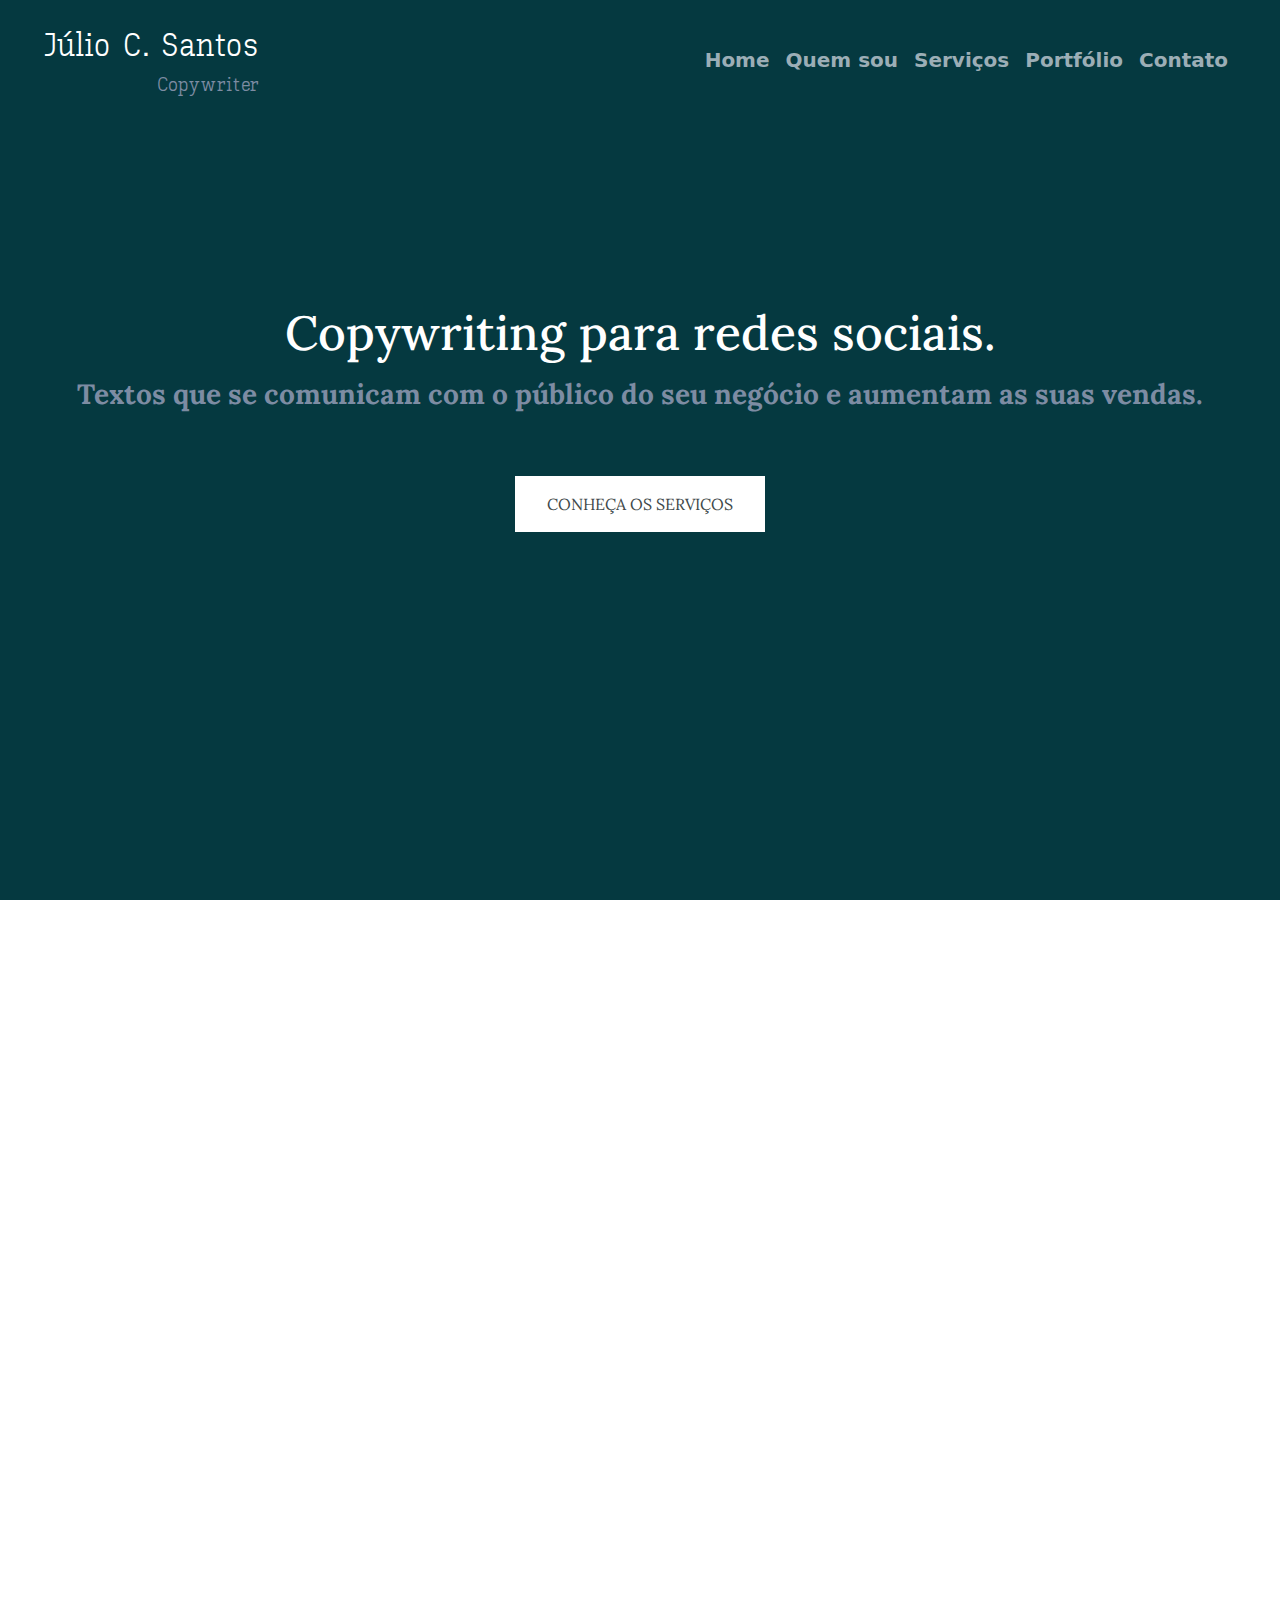
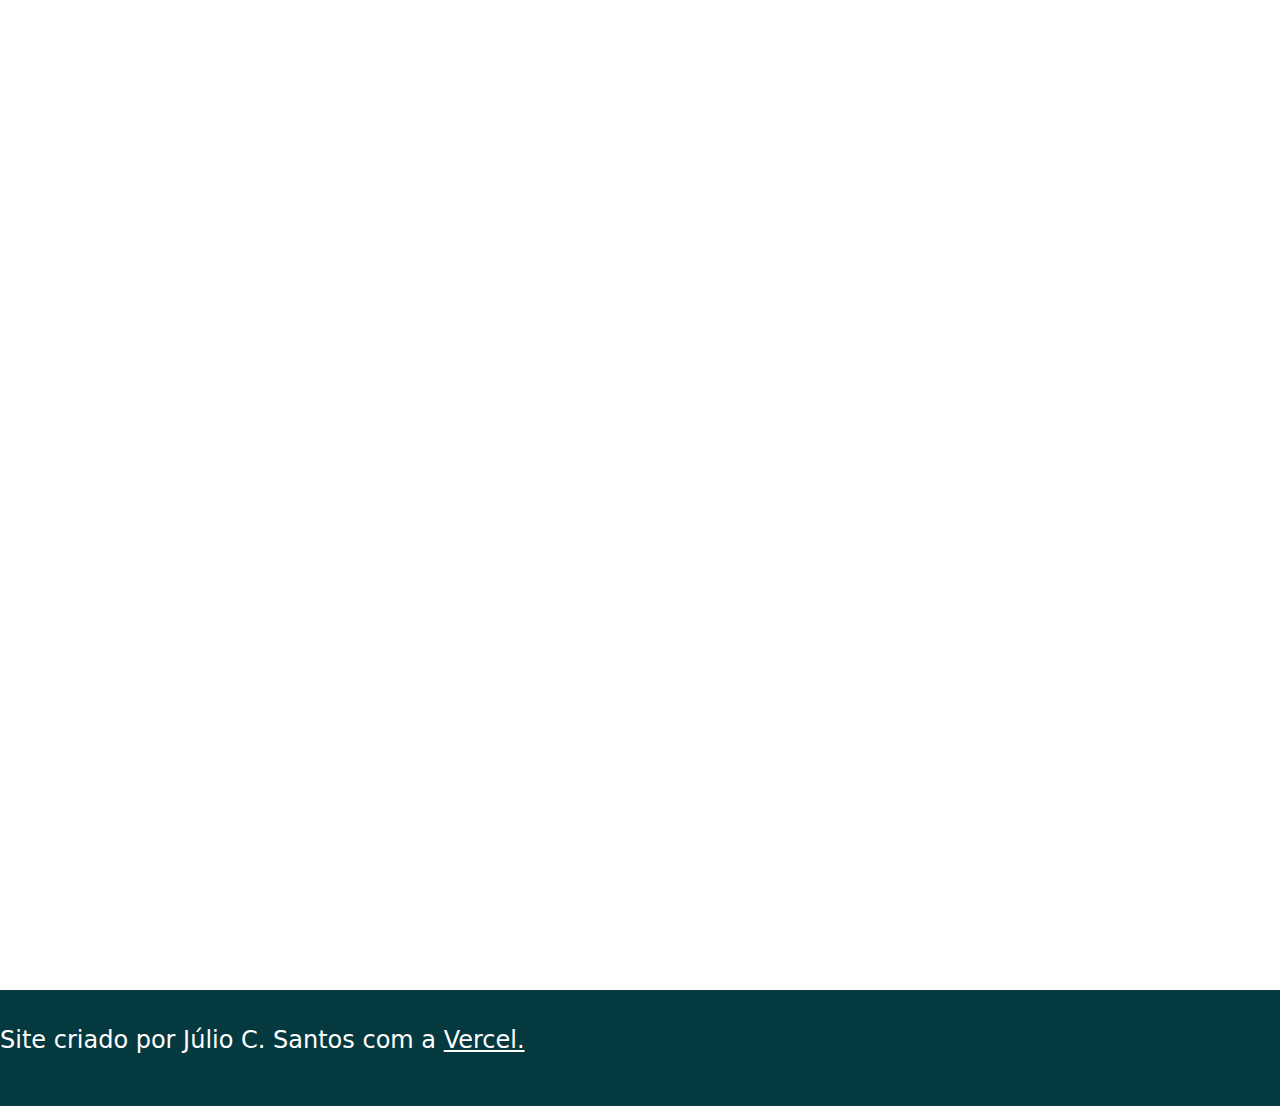
<file: index.html>
<!DOCTYPE html>
<html lang="pt-br">
<head>
    <meta charset="UTF-8">
    <meta name="viewport" content="width=device-width, initial-scale=1.0">
    <link rel="stylesheet" href="site.css">
    <link rel="preconnect" href="https://fonts.googleapis.com">
    <link rel="preconnect" href="https://fonts.gstatic.com" crossorigin>
    <link href="https://fonts.googleapis.com/css2?family=Kay+Pho+Du:wght@500&family=Lora:wght@500&display=swap" rel="stylesheet">
    <link rel="stylesheet" href="https://cdnjs.cloudflare.com/ajax/libs/font-awesome/6.4.2/css/all.min.css" integrity="sha512-z3gLpd7yknf1YoNbCzqRKc4qyor8gaKU1qmn+CShxbuBusANI9QpRohGBreCFkKxLhei6S9CQXFEbbKuqLg0DA==" crossorigin="anonymous" referrerpolicy="no-referrer" />
    <link href="https://cdn.jsdelivr.net/npm/bootstrap@5.3.2/dist/css/bootstrap.min.css" rel="stylesheet">
    <link href="https://unpkg.com/aos@2.3.1/dist/aos.css" rel="stylesheet">
    <script src="https://cdn.jsdelivr.net/npm/bootstrap@5.3.2/dist/js/bootstrap.bundle.min.js"></script>
    <script src="https://unpkg.com/aos@2.3.1/dist/aos.js"></script>
    <title>Júlio C.Santos | Copywriter</title>
</head>
<body>
    <header class="flex-column">
        <nav class="navbar navbar-expand-lg fixed-top">
            <div class="container-fluid">
                <div class="navbar-brand flex-column justify-content-center">
                    <p class="icon">Júlio C. Santos</p>
                    <div class="flex-row justify-content-end">
                        <span class="icon-min">Copywriter</span>
                    </div>
                </div>
                <button class="navbar-toggler" type="button" data-bs-toggle="collapse" data-bs-target="#navbarCollapse" aria-controls="navbarCollapse" aria-expanded="false" aria-label="Toggle navigation">
                    <span class="navbar-toggler-icon"></span>
                  </button>
                <div class="collapse navbar-collapse" id="navbarCollapse">
                    <ul class="navbar-nav ms-md-auto top-links">
                        <li class="nav-item"><a href="/" class="nav-link">Home</a></li>
                        <li class="nav-item"><a href="#sobre" class="nav-link">Quem sou</a></li>
                        <li class="nav-item"><a href="#servicos" class="nav-link">Serviços</a></li>
                        <li class="nav-item"><a href="#portfolio" class="nav-link">Portfólio</a></li>
                        <li class="nav-item"><a href="#contato" class="nav-link">Contato</a></li>
                    </ul>    
                </div>
            </div>
        </nav>
        <div class="site-max-size header-container flex-row justify-content-center">
            <hgroup>
                <h1>Copywriting para redes sociais.</h1>
                <h3>Textos que se comunicam com o público do seu negócio e aumentam as suas vendas.</h3>
                <a href="#servicos" class="btn-site light">Conheça os serviços</a>
            </hgroup>
        </div>
    </header>
    <main>
        <section class="section-light site-max-size" data-aos="fade-right" data-oas-duration="2500">
            <h2>O que posso fazer pelo seu negócio?</h2>
            <div class="flex-row">
                <div>
                    <p>Não é segredo para mais ninguém que a internet é o local mais frequentado do mundo. Também não é mais segredo que cada vez mais pessoas estão procurando por produtos e serviços na internet.</p>
                    <p>Neste contexto, é fundamental que a sua empresa esteja na internet, mas não apenas isso, é preciso que o seu negócio se relacione da maneira correta com seus clientes em potencial, porque <span style="color: #d40035;">pessoas compram de quem elas confiam.</span></p>
                    <p>E para gerar confiança na sua audiência, e necessário se comunicar com ela da maneira certa, e e com isso eu posso lhe ajudar. Clique no botão abaixo para entrar em contato comigo.</p>
                    <a href="#contato" class="btn-site blue">Contato</a>
                </div>
            </div>
        </section>
        <section class="section-dark" id="sobre" data-aos="fade-left" data-oas-duration="2500">
            <div class="flex-column site-max-size">
                <h2>Quem sou?</h2>
                <div class="align-items-center justify-content-center aboutme">
                    <figure class="my-image-figure">
                        <img src="./img/eu.png" alt="Uma foto minha" class="my-image">
                    </figure>
                    <div class="sobre-texto">
                        <p>Meu nome Júlio Cardoso dos Santos. Sou formado em Ciências Contábeis pela Universidade Mackenzie Rio. Já trabalhei em um escritório de contabilidade e também como programador de computadores.</p>
                        <p>A leitura se transformou para mim em uma paixão desde que li na escola o livro <span style="font-style: italic;">Robison Crusoé</span> de Daniel Dafoe. Ainda hoje leio sempre romances por acreditar que me auxiliam em outra das minhas paixões: <span style="font-weight: 900;">compreender a natureza humana.</span></p>
                        <p>Há três anos descobri a profissão de copywriter fazendo a <span style="color: yellow;">Formação em Copywriting</span> a Roberta Santos.</p>
                        <p>Desde então, eu me dedico a estudar profundamente escrita persuasiva, psicologia do consumidor, neuromarketing, storytelling e  a desenvolver minha habilidade de escrita com exercícios específicos, que pratico diariamente.</p>
                    </div>
            </div>
        </section>
        <section class="section-light site-max-size" id="servicos" data-aos="fade-right" data-oas-duration="2500">
            <h2>Serviços</h2>
            <div class="grid-template">
                <div class="service-box">
                    <i class="fa-solid fa-users"></i>
                    <h3>Post nas redes sociais</h3>
                    <p>Posts para as principais redes sociais.</p>
                </div>
                <div class="service-box">
                    <i class="fa-solid fa-blog"></i>
                    <h3>Postagens em blogs</h3>
                    <p>Textos sob medida para blogs.</p>
                </div>
                <div class="service-box">
                    <i class="fa-solid fa-video"></i>
                    <h3>Script de vídeos</h3>
                    <p>Script de vídeos de venda ou de conteúdo.</p>
                </div>
            </div>
        </section>
        <section class="section-dark" id="portfolio" data-aos="fade-left" data-oas-duration="2500">
            <div class="flex-column site-max-size">
                <h2>Portfólio</h2>
                <div class="carousel flex-row" id="demo">
                    <div class="carousel-inner">
                        <div class="carousel-item active">
                            <iframe src="portfolio/teste1.html"></iframe>
                        </div>
                        <div class="carousel-item">
                            <iframe src="portfolio/teste2.html"></iframe>
                        </div>
                        <div class="carousel-item">
                            <iframe src="portfolio/teste3.html"></iframe>
                        </div>
                    </div>

                    <button class="carousel-control-prev" type="button" data-bs-target="#demo" data-bs-slide="prev">
                        <span class="carousel-control-prev-icon"><</span>
                    </button>
                    <button class="carousel-control-next" type="button" data-bs-target="#demo" data-bs-slide="next">
                        <span class="carousel-control-next-icon">></span>
                    </button>
                </div>
            </div>
        </section>
        <section class="section-light" id="contato" data-aos="fade-right" data-oas-duration="2500">
            <div class="flex-column site-max-size justify-content-center">
                <h2>Contato</h2>
                <div class="flex-row box-container">
                    <div class="box">
                        <h4>Whatsapp</h4>
                        <p><a href="https://wa.me/5521992056323" target="_blank" rel="noopener noreferrer"><i class="fa-brands fa-whatsapp"></i></a></p>
                    </div>
                    <div class="box">
                        <h4>E-mail</h4>
                        <p><a href="mailto:jcarsan1000@gmail.com" target="_blank"><i class="fa-regular fa-envelope"></i></a></p>
                    </div>
                    <div class="box">
                        <h4>Instagram</h4>
                        <p><a href="https://www.instagram.com/julioc.dossantos/" target="_blank"><i class="fa-brands fa-instagram"></i></a></p>
                    </div>
                </div>
            </div>
        </section>
    </main>
    <footer class="section-dark">
        <div class="site-max-size">
            <div class="flex-row">
                <p>Site criado por Júlio C. Santos com a <a href="https://vercel.com/" style="color:#fff" target="_blank">Vercel.</a></p>
            </div>
        </div>
    </footer>
    <script>
        AOS.init();
    </script>
</body>
</html>
</file>
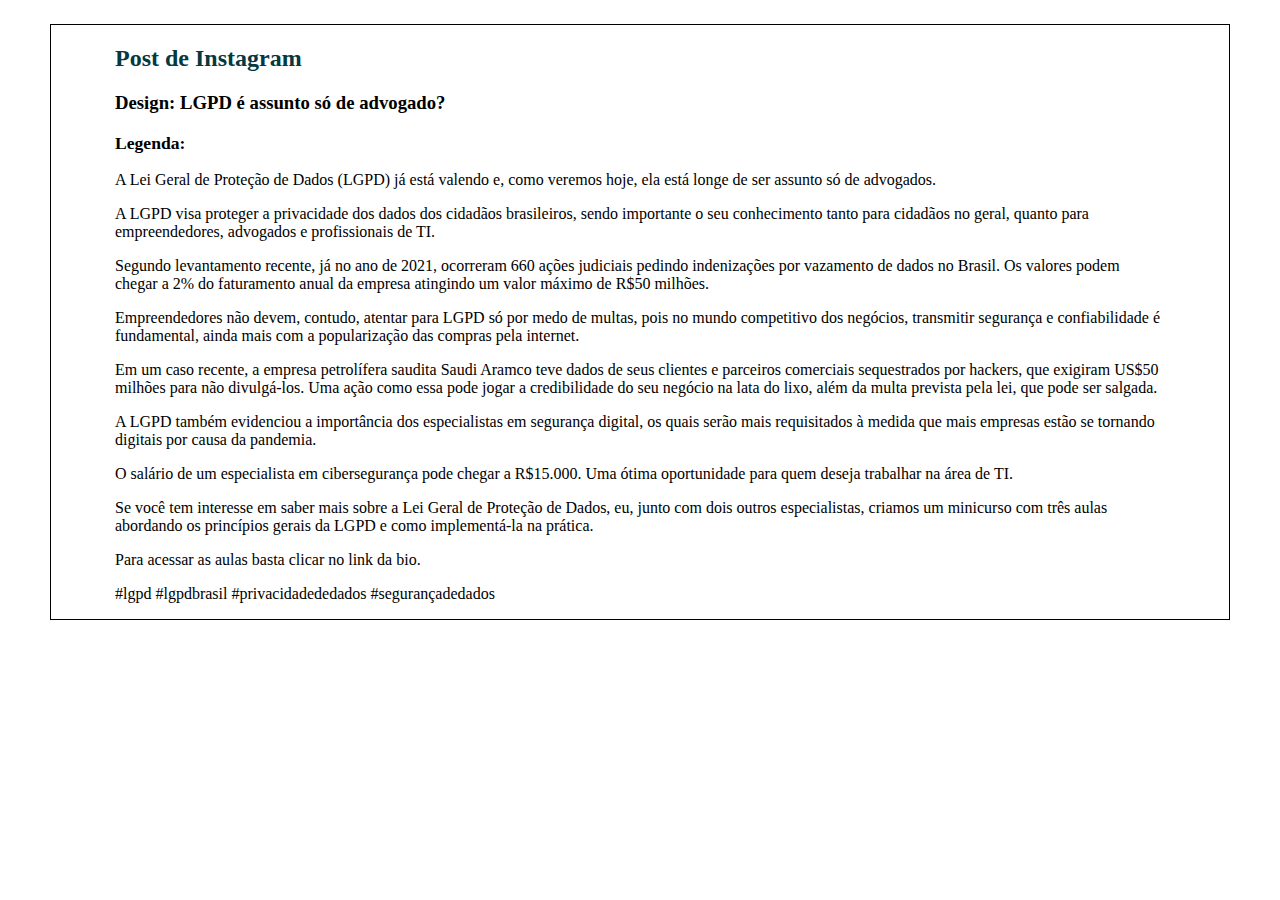
<file: portfolio/teste1.html>
<!DOCTYPE html>
<html lang="en">
<head>
    <meta charset="UTF-8">
    <meta name="viewport" content="width=device-width, initial-scale=1.0">
    <title>Document</title>
    <style>
        *{
            box-sizing: border-box;
        }
        body{
            display: flex;
            align-items: center;
            justify-content: center;
        }
        .container{
            width: 100%;
            max-width: 1180px;
            margin-top: 16px;
            border: 1px solid black;
            padding: 0 64px;
        }
        h2{
            color: #053940;
            font-weight: 900;
        }
        .subtitle{
            font-weight: bolder;
            font-size: 1.1rem;
        }
    </style>
</head>
<body>
    <div class="container">
        <h2>Post de Instagram</h2>
        <div class="text">
            <h3>Design: LGPD é assunto só de advogado?</h3>
            <p class="subtitle">Legenda: </p>
            <p>A Lei Geral de Proteção de Dados (LGPD) já está valendo e, como veremos hoje, ela está longe de ser assunto só de advogados.</p>
            <p>A LGPD visa proteger a privacidade dos dados dos cidadãos brasileiros, sendo importante o seu conhecimento tanto para cidadãos no geral, quanto para empreendedores, advogados e profissionais de TI.</p>
            <p>Segundo levantamento recente, já no ano de 2021, ocorreram 660 ações judiciais pedindo indenizações por vazamento de dados no Brasil. Os valores podem chegar a 2% do faturamento anual da empresa atingindo um valor máximo de R$50 milhões.</p>
            <p>Empreendedores não devem, contudo, atentar para LGPD só por medo de multas, pois no mundo competitivo dos negócios, transmitir segurança e confiabilidade é fundamental, ainda mais com a popularização das compras pela internet.</p>
            <p>Em um caso recente, a empresa petrolífera saudita Saudi Aramco teve dados de seus clientes e parceiros comerciais sequestrados por hackers, que exigiram US$50 milhões para não divulgá-los. Uma ação como essa pode jogar a credibilidade do seu negócio na lata do lixo, além da multa prevista pela lei, que pode ser salgada.</p>
            <p>A LGPD também evidenciou a importância dos especialistas em segurança digital, os quais serão mais requisitados à medida que mais empresas estão se tornando digitais por causa da pandemia. </p>
            <p>O salário de um especialista em cibersegurança pode chegar a R$15.000. Uma ótima oportunidade para quem deseja trabalhar na área de TI.</p>
            <p>Se você tem interesse em saber mais sobre a Lei Geral de Proteção de Dados, eu, junto com dois outros especialistas, criamos um minicurso com três aulas abordando os princípios gerais da LGPD e como implementá-la na prática.</p>
            <p>Para acessar as aulas basta clicar no link da bio.</p>
            <p>#lgpd #lgpdbrasil #privacidadededados #segurançadedados</p>
        </div>
    </div>
</body>
</html>
</file>
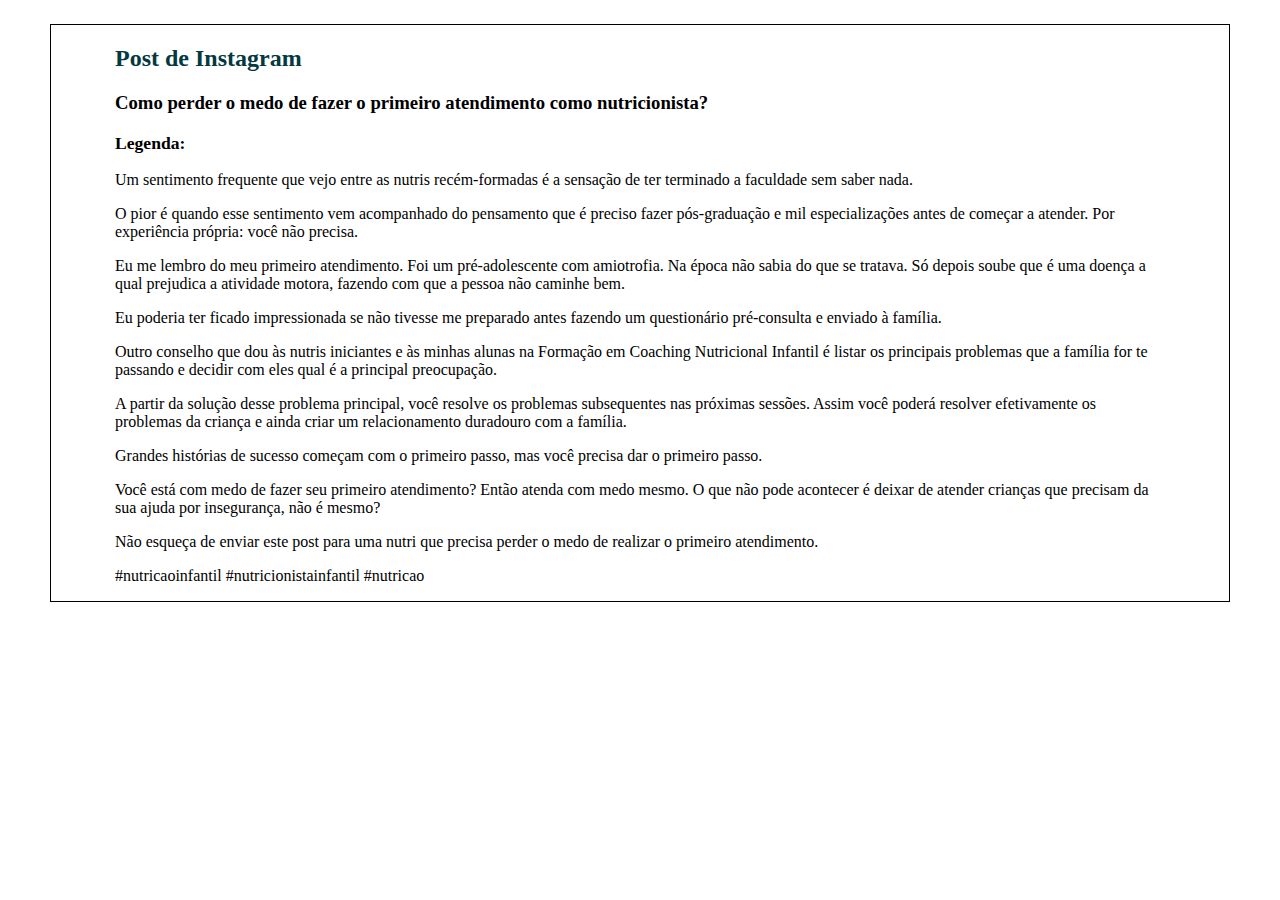
<file: portfolio/teste2.html>
<!DOCTYPE html>
<html lang="en">
<head>
    <meta charset="UTF-8">
    <meta name="viewport" content="width=device-width, initial-scale=1.0">
    <title>Document</title>
    <style>
        *{
            box-sizing: border-box;
        }
        body{
            display: flex;
            align-items: center;
            justify-content: center;
        }
        .container{
            width: 100%;
            max-width: 1180px;
            margin-top: 16px;
            border: 1px solid black;
            padding: 0 64px;
        }
        h2{
            color: #053940;
            font-weight: 900;
        }
        .subtitle{
            font-weight: bolder;
            font-size: 1.1rem;
        }
    </style>
</head>
<body>
    <div class="container">
        <h2>Post de Instagram</h2>
        <div class="text">
            <h3>Como perder o medo de fazer o primeiro atendimento como nutricionista?</h3>
            <p class="subtitle">Legenda: </p>
            <p>Um sentimento frequente que vejo entre as nutris recém-formadas é a sensação de ter terminado a faculdade sem saber nada. </p>
            <p>O pior é quando esse sentimento vem acompanhado do pensamento que é preciso fazer pós-graduação e mil especializações antes de começar a atender. Por experiência própria: você não precisa.</p>
            <p>Eu me lembro do meu primeiro atendimento. Foi um pré-adolescente com amiotrofia. Na época não sabia do que se tratava. Só depois soube que é uma doença a qual prejudica a atividade motora, fazendo com que a pessoa não caminhe bem.</p>
            <p>Eu poderia ter ficado impressionada se não tivesse me preparado antes fazendo um questionário pré-consulta e enviado à família. </p>
            <p>Outro conselho que dou às nutris iniciantes e às minhas alunas na Formação em Coaching Nutricional Infantil é listar os principais problemas que a família for te passando e decidir com eles qual é a principal preocupação.</p>
            <p>A partir da solução desse problema principal, você resolve os problemas subsequentes nas próximas sessões. Assim você poderá resolver efetivamente os problemas da criança e ainda criar um relacionamento duradouro com a família.</p>
            <p>Grandes histórias de sucesso começam com o primeiro passo, mas você precisa dar o primeiro passo.</p>
            <p>Você está com medo de fazer seu primeiro atendimento? Então atenda com medo mesmo. O que não pode acontecer é deixar de atender crianças que precisam da sua ajuda por insegurança, não é mesmo?</p>
            <p>Não esqueça de enviar este post para uma nutri que precisa perder o medo de realizar o primeiro atendimento.</p>
            <p>#nutricaoinfantil #nutricionistainfantil #nutricao</p>
        </div>
    </div>
</body>
</html>
</file>
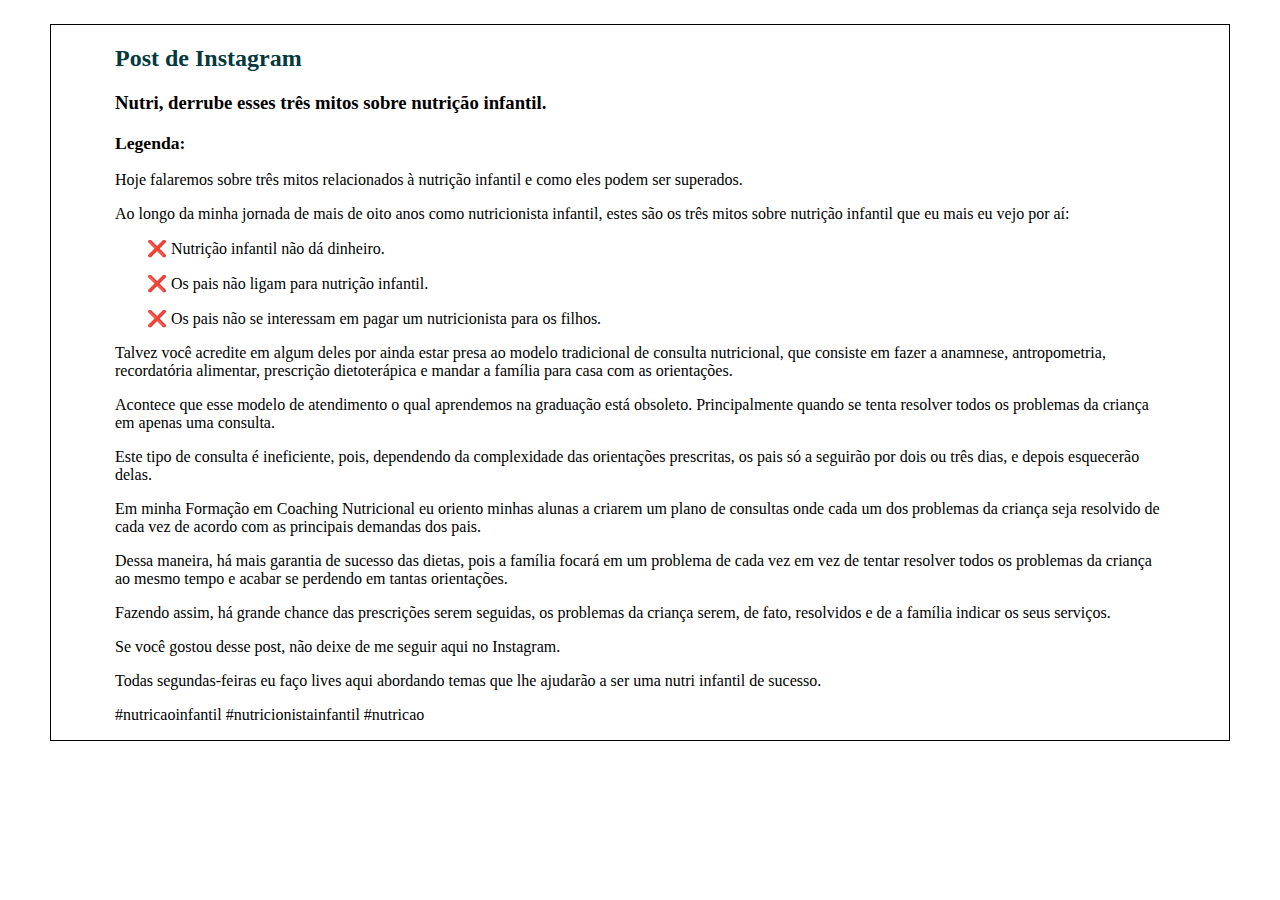
<file: portfolio/teste3.html>
<!DOCTYPE html>
<html lang="en">
<head>
    <meta charset="UTF-8">
    <meta name="viewport" content="width=device-width, initial-scale=1.0">
    <title>Document</title>
    <style>
        *{
            box-sizing: border-box;
        }
        body{
            display: flex;
            align-items: center;
            justify-content: center;
        }
        .container{
            width: 100%;
            max-width: 1180px;
            margin-top: 16px;
            border: 1px solid black;
            padding: 0 64px;
        }
        h2{
            color: #053940;
            font-weight: 900;
        }
        .subtitle{
            font-weight: bolder;
            font-size: 1.1rem;
        }
    </style>
</head>
<body>
    <div class="container">
        <h2>Post de Instagram</h2>
        <div class="text">
            <h3>Nutri, derrube esses três mitos sobre nutrição infantil.</h3>
            <p class="subtitle">Legenda: </p>
            <p>Hoje falaremos sobre três mitos relacionados à nutrição infantil e como eles podem ser superados.</p>
            <p>Ao longo da minha jornada de mais de oito anos como nutricionista infantil, estes são os três mitos sobre nutrição infantil que eu mais eu vejo por aí: </p>
            <div style="padding-left: 32px;">
                <p>❌ Nutrição infantil não dá dinheiro.</p>
                <p>❌ Os pais não ligam para nutrição infantil.</p>
                <p>❌ Os pais não se interessam em pagar um nutricionista para os filhos.</p>
            </div>
            <p>Talvez você acredite em algum deles por ainda estar presa ao modelo tradicional de consulta nutricional, que consiste em fazer a anamnese, antropometria, recordatória alimentar, prescrição dietoterápica e mandar a família para casa com as orientações.</p>
            <p>Acontece que esse modelo de atendimento o qual aprendemos na graduação está obsoleto. Principalmente quando se tenta resolver todos os problemas da criança em apenas uma consulta. </p>
            <p>Este tipo de consulta é ineficiente, pois, dependendo da complexidade das orientações prescritas, os pais só a seguirão por dois ou três dias, e depois esquecerão delas.</p>
            <p>Em minha Formação em Coaching Nutricional eu oriento minhas alunas a criarem um plano de consultas onde cada um dos problemas da criança seja resolvido de cada vez de acordo com as principais demandas dos pais.</p>
            <p>Dessa maneira, há mais garantia de sucesso das dietas, pois a família focará em um problema de cada vez em vez de tentar resolver todos os problemas da criança ao mesmo tempo e acabar se perdendo em tantas orientações.</p>
            <p>Fazendo assim, há grande chance das prescrições serem seguidas, os problemas da criança serem, de fato, resolvidos e de a família indicar os seus serviços.</p>
            <p>Se você gostou desse post, não deixe de me seguir aqui no Instagram.</p>
            <p>Todas segundas-feiras eu faço lives aqui abordando temas que lhe ajudarão a ser uma nutri infantil de sucesso.</p>
            <p>#nutricaoinfantil #nutricionistainfantil #nutricao</p>
        </div>
    </div>
</body>
</html>
</file>
<file: site.css>
*{
    padding: 0;
    margin: 0;
    text-decoration: none !important;
    list-style: none;
    box-sizing: border-box;
}
body{
    font-family: 'Lora', serif;
    scroll-behavior: smooth;
}
.flex-row{
    display: flex;
    flex-direction: row;
}

.flex-column{
    display: flex;
    flex-direction: column;
}

.justify-content-between{
    justify-content: space-between;
}
.align-items-center{
    align-items: center;
}
.justify-content-center{
    justify-content: center;
}

.justify-content-end{
    justify-content: end;
}

.site-max-size{
    width: 100%;
    max-width: 1440px;
    margin: 16px auto;
}
header{
    /*background-image: url('./img/business-5475661_1920.jpg');*/
    /*background-image: linear-gradient(to bottom, rgba(0,0,0,0.75), rgba(0,0,0,0.75)), url('./img/media-998990_1920.jpg');*/
    /*width: 100%;*/
    height: 100vh;
    /*background-repeat: no-repeat;*/
    /*background-size: cover;*/
    background-color: #053940;
}

nav{
    background-color: #053940;
    padding: 16px 32px !important;
}

.icon{
    font-family: 'Kay Pho Du', serif;
    font-size: 2rem;
    color: #fff;
    margin: 0;
}

.icon-min{
    font-family: 'Kay Pho Du', serif;
    font-size: 1.25rem;
    color: #7d8ca3;
}

hgroup{
    color: #fff;
    text-align: center;
    font-family: 'Lora', serif;
}

hgroup h1{
    font-size: 3rem;
}

hgroup h3{
    font-size: 1.75rem;
    margin-top: 16px;
    color: #7d8ca3;
    font-weight: bolder;
}

.header-container{
    margin: auto;
}

.top-links a{
    display: block;
    padding: 16px;
    color: #9caeb6;
    font-weight: 900;
    font-size: 1.25rem;
}

.btn-site{
    display: block;
    width: 100%;
    max-width: 250px;
    padding: 16px;
    text-transform: uppercase;
    margin: 64px auto;
    text-align: center;
}
.light{
    background-color: #fff;
    color: #41494A;
}
.blue{
    background-color: #308c98;
    color: #fff;
}
main{
    color: #41494A;
}
h2{
    font-size: 2.35rem;
    margin-bottom: 64px;
}
section{
    padding: 80px;
}
section p{
    margin: 16px 0;
    font-size: 1.2rem;
}
.section-blue{
    /*background-color: #3A8493;*/
    background-color: #c0dce4;
}
.section-light{
    /*background-color: #9caeb6;*/
    background-color: #fff;
}
.section-light h2{
    color: #053940;
}
.section-dark{
    background-color: #053940;
}
.section-dark h2, .section-dark p{
    color: #fff;
}
.box-container{
    margin-top: 16px;
    flex-wrap: wrap;
}
.box{
    text-align: center;
    color: #053940;
}
.box a{
    color: #053940;
}
.box h4{
    font-size: 1.35rem;
}
.box i{
    font-size: 2.5rem;
}
.box:nth-of-type(2){
    padding: 0 64px;
}
figure{
    padding: 48px;
}
.my-image{
    width: 150px;
    height: 150px;
    border-radius: 50%;
    border: 5px solid #fff;
}
.sobre-texto{
    padding-left: 48px;
    max-width: 600px;
    border-left: 1px solid #9caeb6;
}
.grid-template{
    display: grid;
    grid-template-columns: repeat(3,1fr);
    column-gap: 16px;
    margin-top: 32px;
}
.aboutme{
    display: flex;
}
.service-box{
    display: flex;
    flex-direction: column;
    background-color: #c0dce4;
    padding: 32px;
    text-align: center;
    color: #053940;
}
.service-box i{
    font-size: 2rem;
    margin-bottom: 16px;
}
.service-box h3{
    font-size: 1.5rem;
}
iframe{
    background-color: #fff;
    width: 100%;
    height: 700px;
    margin-bottom: 64px;
}
.carousel-control-prev-icon, .carousel-control-next-icon{
    color: #053940 !important;
    background-image: none !important;
    font-size: 2.5rem;
}
.carousel-indicators button{
    width: 20px;
    height: 20px;
    margin: 0 8px;
    border-radius: 50%;
}
#demo{
    margin-top: 64px;
}
.navbar-toggler{
    background-color: #fff !important;
}
footer{
    padding: 16px 0;
    font-size: 1.5rem;
}
footer a{
    text-decoration: underline !important;
}
@media screen and (max-width:1000px){
    .grid-template{
        grid-template-columns: repeat(2,1fr);
        grid-template-rows: repeat(2,1fr);
        row-gap: 16px;
    }
}

@media screen and (max-width:790px){
    .grid-template{
        grid-template-columns: repeat(1,1fr);
        grid-template-rows: repeat(3,1fr);
        row-gap: 16px;
    }
    .aboutme{
        flex-direction: column !important;
    }
    .my-image-figure{
        border: none;
        display: flex;
        justify-content: center;
    }
    #portfolio{
        padding: 0;
    }
    #portfolio h2{
        margin-top: 64px;
        margin-left: 32px;
    }
    footer{
        padding: 32px;
    }
}

@media screen and (min-width:791px){
    .aboutme{
        flex-direction: row !important;
    }
}

@media screen and (max-width:450px){
    .box-container{
        justify-content: center;
    }
    #contato{
        padding: 0;
    }
}

@media screen and (max-height:760px){
    h1{
        margin-top: 64px !important;
    }
}
</file>
